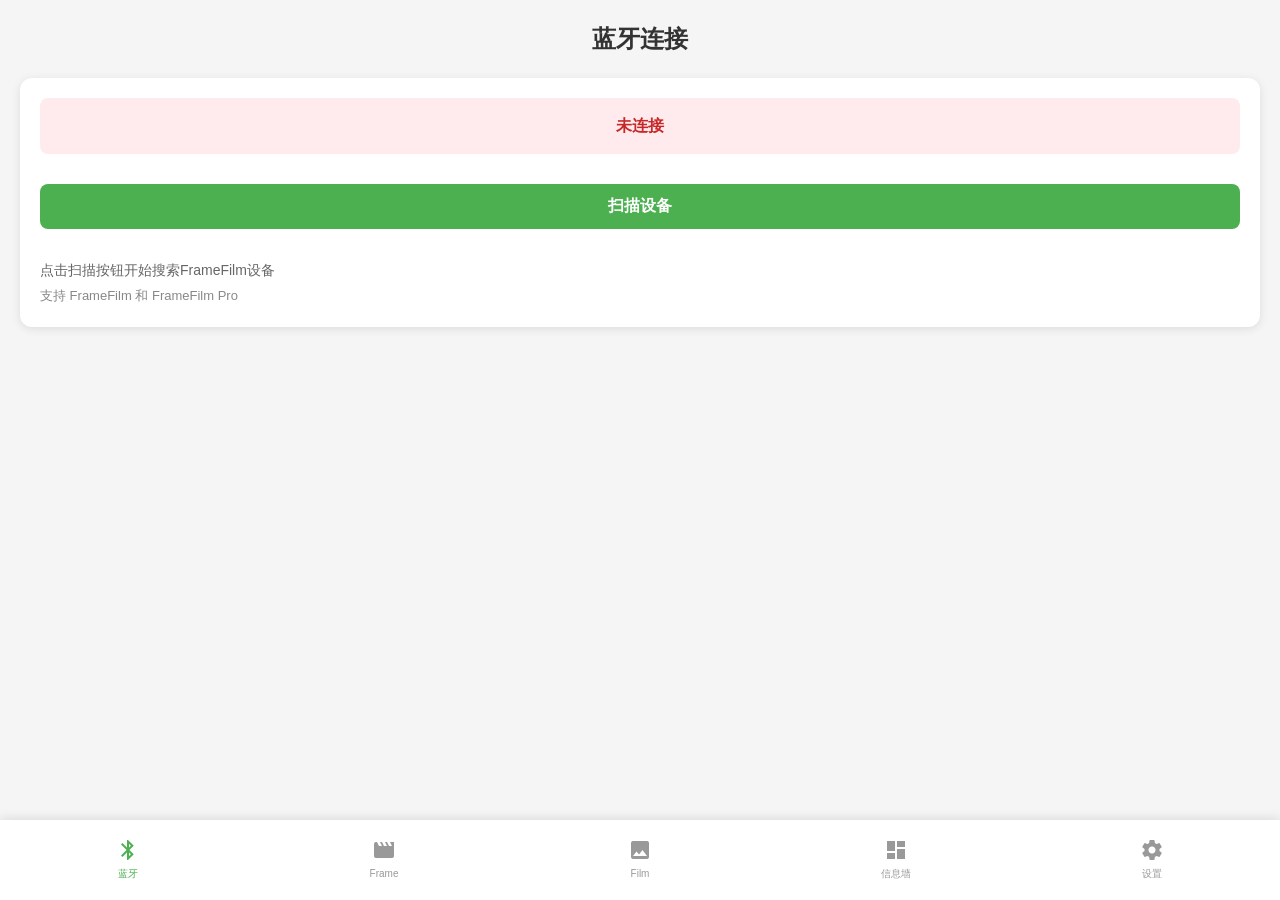
<file: index.html>
<!DOCTYPE html>
<html lang="zh-CN">
<head>
    <meta charset="UTF-8">
    <meta name="viewport" content="width=device-width, initial-scale=1.0, maximum-scale=1.0, user-scalable=no">
    <title>ForFilm Web工具</title>
    <link id="style-sheet" rel="stylesheet" href="css/style.css">
    <link rel="stylesheet" href="https://fonts.googleapis.com/icon?family=Material+Icons">
</head>
<body>
    <div class="container">
        <!-- 页面内容 -->
        <div id="page-content">
            <!-- 蓝牙连接页面 -->
            <div id="bluetooth-page" class="page active">
                <h1>蓝牙连接</h1>
                <div class="bluetooth-container">
                    <div id="connection-status" class="status">未连接</div>
                    <div id="device-type-info" class="device-type-info" style="display:none;">
                        <span class="device-type-badge" id="device-type-badge"></span>
                        <span class="device-resolution" id="device-resolution"></span>
                    </div>
                    <button id="scan-button" class="primary-button">扫描设备</button>
                    <div id="device-list" class="device-list"></div>

                    <!-- 网络配置面板 -->
                    <div id="network-section" class="network-section" style="display:none;">
                        <div class="network-header" onclick="toggleNetworkSection()">
                            <i class="material-icons">wifi</i>
                            <span>网络配置</span>
                            <i class="material-icons network-arrow">expand_less</i>
                        </div>
                        <div id="network-content" class="network-content">
                            <div class="network-switch-row">
                                <span class="network-label">WiFi</span>
                                <label class="switch">
                                    <input type="checkbox" id="wifi-enable-switch" onchange="toggleWifiSwitch()">
                                    <span class="slider-toggle"></span>
                                </label>
                            </div>
                            <div class="network-input-group">
                                <label class="network-label">SSID</label>
                                <input type="text" id="wifi-ssid-input" placeholder="输入WiFi名称" onchange="applyWifiSsid()">
                            </div>
                            <div class="network-input-group">
                                <label class="network-label">密码</label>
                                <input type="password" id="wifi-password-input" placeholder="输入WiFi密码" onchange="applyWifiPassword()">
                            </div>
                            <div class="network-btn-row">
                                <button class="secondary-button" onclick="onWifiConnect()">
                                    <i class="material-icons">link</i> 连接
                                </button>
                                <button class="secondary-button" onclick="onWifiDisconnect()">
                                    <i class="material-icons">link_off</i> 断开
                                </button>
                            </div>
                            <div class="wifi-status-row">
                                <span id="wifi-status-dot" class="wifi-status-dot"></span>
                                <span id="wifi-status-text">未连接</span>
                            </div>
                            <div class="network-divider"></div>
                            <div class="network-input-group">
                                <label class="network-label">API地址</label>
                                <div class="api-url-row">
                                    <input type="text" id="film-api-url-input" placeholder="http://...">
                                    <button class="secondary-button" onclick="applyFilmApiUrl()" style="width:auto;padding:8px 14px;">
                                        <i class="material-icons">check</i> 设置
                                    </button>
                                </div>
                            </div>
                            <button class="secondary-button" onclick="onFilmDownload()" style="width:100%;margin-top:8px;display:flex;align-items:center;justify-content:center;gap:4px;">
                                <i class="material-icons">cloud_download</i> 下载测试
                            </button>
                            <div class="wifi-status-row" style="margin-top:8px;">
                                <span id="download-status-text" style="font-size:12px;color:#999;">就绪</span>
                            </div>
                            <button class="secondary-button danger" onclick="onWifiClear()" style="width:100%;margin-top:10px;">
                                <i class="material-icons">delete_forever</i> 清除网络配置
                            </button>
                        </div>
                    </div>

                    <div id="bluetooth-info" class="info">
                        <p>点击扫描按钮开始搜索FrameFilm设备</p>
                        <p class="device-hint">支持 FrameFilm 和 FrameFilm Pro</p>
                    </div>
                </div>
            </div>

            <!-- 设置页面 -->
            <div id="config-page" class="page">
                <div class="page-header">
                    <h1>设置</h1>
                    <div id="battery-icon" class="battery-icon" onclick="sendBlePwrRead()" title="点击刷新电量">
                        <svg class="battery-svg" viewBox="0 0 28 14" xmlns="http://www.w3.org/2000/svg">
                            <rect class="battery-outline" x="0.5" y="0.5" width="24" height="13" rx="2" ry="2"/>
                            <rect class="battery-cap" x="25" y="4" width="2.5" height="6" rx="1"/>
                            <rect id="battery-fill-icon" class="battery-fill-icon" x="2" y="2" width="0" height="10" rx="1"/>
                        </svg>
                        <span id="battery-icon-text" class="battery-icon-text">--%</span>
                    </div>
                </div>
                <div class="settings-container">

                    <!-- FILM设置模块 -->
                    <div class="settings-section">
                        <div class="section-header">
                            <i class="material-icons">movie</i>
                            <span>FILM设置</span>
                        </div>
                        <div class="section-content">
                            <div class="file-list-header">
                                <span>文件列表</span>
                                <button class="icon-button" onclick="refreshFileList()" title="刷新">
                                    <i class="material-icons">refresh</i>
                                </button>
                            </div>
                            <div id="film-file-list" class="file-list">
                                <div class="empty-state">暂无文件</div>
                            </div>
                            <div class="button-row">
                                <button class="secondary-button danger" onclick="deleteSelectedFile()">
                                    <i class="material-icons">delete</i>
                                    删除文件
                                </button>
                                <button class="secondary-button" onclick="selectDisplayFile()">
                                    <i class="material-icons">check_circle</i>
                                    选择显示
                                </button>
                            </div>
                            <div class="setting-item">
                                <span class="setting-label">照片切换模式</span>
                            </div>
                            <div class="mode-selector">
                                <button class="mode-button" data-mode="wifi" onclick="setPhotoMode('wifi')" id="mode-wifi-btn" style="display:none;">
                                    <i class="material-icons">wifi</i>
                                    WiFi轮播
                                </button>
                                <button class="mode-button" data-mode="auto" onclick="setPhotoMode('auto')">
                                    <i class="material-icons">schedule</i>
                                    本地轮播
                                </button>
                                <button class="mode-button" data-mode="manual" onclick="setPhotoMode('manual')">
                                    <i class="material-icons">touch_app</i>
                                    关闭
                                </button>
                            </div>
                        </div>
                    </div>

                    <!-- 休眠设置模块 -->
                    <div class="settings-section">
                        <div class="section-header">
                            <i class="material-icons">bedtime</i>
                            <span>休眠设置</span>
                        </div>
                        <div class="section-content">
                            <div class="setting-item switch-item">
                                <div class="setting-info">
                                    <span class="setting-label">休眠开关</span>
                                    <span class="setting-hint-icon" onclick="showHint(this)">
                                        <i class="material-icons">error_outline</i>
                                        <span class="hint-tooltip">开启后将在3分钟内自动休眠</span>
                                    </span>
                                </div>
                                <label class="switch">
                                    <input type="checkbox" id="sleep-switch" onchange="toggleSleepSwitch()">
                                    <span class="slider-toggle"></span>
                                </label>
                            </div>
                            <div class="setting-item switch-item">
                                <div class="setting-info">
                                    <span class="setting-label">休眠自动唤醒</span>
                                    <span class="setting-hint-icon" onclick="showHint(this)">
                                        <i class="material-icons">error_outline</i>
                                        <span class="hint-tooltip">开启后将在设置时间内自动唤醒</span>
                                    </span>
                                </div>
                                <label class="switch">
                                    <input type="checkbox" id="auto-wake-switch" onchange="toggleAutoWakeSwitch()">
                                    <span class="slider-toggle"></span>
                                </label>
                            </div>
                            <div class="setting-item">
                                <div class="setting-info">
                                    <span class="setting-label">自动唤醒时长</span>
                                    <span id="wake-duration-value" class="setting-value">1小时</span>
                                </div>
                                <div class="wake-slider-wrapper">
                                    <span class="wake-min">10分钟</span>
                                    <div class="slider-container">
                                        <input type="range" id="wake-duration" min="10" max="2880" step="10" value="60" oninput="updateWakeDurationSlider()" onchange="applyWakeDuration()">
                                    </div>
                                    <span class="wake-max">48小时</span>
                                </div>
                            </div>
                        </div>
                    </div>

                    <!-- 信息墙设置模块 (设备直连) -->
                    <div class="settings-section" id="info-settings-section" style="display:none;">
                        <div class="section-header">
                            <i class="material-icons">info</i>
                            <span>信息墙设置 (设备直连)</span>
                        </div>
                        <div class="section-content">
                            <div class="setting-item switch-item">
                                <div class="setting-info">
                                    <span class="setting-label">信息墙开关</span>
                                    <span class="setting-desc">设备直接请求 API, 无需云函数</span>
                                </div>
                                <label class="switch">
                                    <input type="checkbox" id="info-enable-switch" onchange="toggleInfoSwitch()">
                                    <span class="slider-toggle"></span>
                                </label>
                            </div>
                            <div class="setting-item">
                                <div class="setting-info">
                                    <span class="setting-label">刷新间隔</span>
                                    <span id="mc-refresh-value" class="setting-value">10分钟</span>
                                </div>
                                <div class="wake-slider-wrapper">
                                    <span class="wake-min">1分钟</span>
                                    <div class="slider-container">
                                        <input type="range" id="mc-refresh-min" min="1" max="120" step="1" value="10" oninput="updateMcRefreshSlider()" onchange="applyMcRefreshMin()">
                                    </div>
                                    <span class="wake-max">120分钟</span>
                                </div>
                            </div>
                            <div class="network-btn-row">
                                <button class="secondary-button" onclick="onInfoRefresh()" style="width:100%;">
                                    <i class="material-icons">refresh</i> 立即刷新
                                </button>
                            </div>
                            <div class="wifi-status-row" style="margin-top:8px;">
                                <span id="info-status-text" style="font-size:12px;color:#999;">就绪</span>
                            </div>
                        </div>
                    </div>

                    <!-- 主题切换模块 -->
                    <div class="settings-section">
                        <div class="section-header">
                            <i class="material-icons">palette</i>
                            <span>主题切换</span>
                        </div>
                        <div class="section-content">
                            <div class="setting-item">
                                <div class="setting-info">
                                    <span class="setting-label">选择主题</span>
                                </div>
                                <select id="style-selector" class="theme-select">
                                    <option value="style.css">默认</option>
                                    <option value="style_bw.css">B&W</option>
                                    <option value="style_arcade.css">Arcade</option>
                                    <option value="style_stardew.css">Stardew</option>
                                </select>
                            </div>
                        </div>
                    </div>

                    <!-- 设备控制模块 -->
                    <div class="settings-section">
                        <div class="section-header">
                            <i class="material-icons">devices</i>
                            <span>设备控制</span>
                            <button class="icon-button debug-toggle" onclick="toggleDebugLog()" title="调试日志">
                                <i class="material-icons">bug_report</i>
                            </button>
                        </div>
                        <div class="section-content">
                            <div id="debug-log" class="debug-log"></div>
                            <div class="device-actions">
                                <div class="action-item">
                                    <div class="action-header">
                                        <i class="material-icons">system_update</i>
                                        <span>固件升级</span>
                                    </div>
                                    <input type="file" id="ota-file-input" accept=".bin" style="display: none;" onchange="handleOtaFileSelect(event)">
                                    <div class="action-controls">
                                        <button class="secondary-button" onclick="selectOtaFile()">选择文件</button>
                                        <span id="ota-file-size" class="file-size-text">未选择</span>
                                        <button class="secondary-button" onclick="startOtaUpgrade()" id="ota-upgrade-btn">开始升级</button>
                                    </div>
                                    <div id="ota-transfer-container" class="transfer-container" style="display: none;">
                                        <div id="ota-transfer-status" class="transfer-status">准备传输...</div>
                                        <div class="progress-bar">
                                            <div id="ota-transfer-progress-bar" class="progress-fill"></div>
                                        </div>
                                        <div id="ota-transfer-progress" class="transfer-progress">0%</div>
                                    </div>
                                </div>
                                <div class="action-divider"></div>
                                <div class="action-item">
                                    <div class="action-header">
                                        <i class="material-icons">build</i>
                                        <span>设备管理</span>
                                    </div>
                                    <div class="action-controls">
                                        <button class="secondary-button" onclick="sendBleReboot()">
                                            <i class="material-icons">refresh</i>
                                            重启
                                        </button>
                                        <button class="secondary-button warning" onclick="sendBleReset()">
                                            <i class="material-icons">restart_alt</i>
                                            重置
                                        </button>
                                        <button class="secondary-button danger" onclick="sendBleSdReset()">
                                            <i class="material-icons">sd_card</i>
                                            SD卡格式化
                                        </button>
                                    </div>
                                </div>
                            </div>
                        </div>
                    </div>

                </div>
            </div>

            <!-- Frame页面 -->
            <div id="frame-page" class="page">
                <div class="frame-container">
                    <div class="frame-tabs">
                        <div class="frame-tab active" data-frame-tab="frame-upload">
                            <i class="material-icons">photo_library</i>
                            <span>拾光</span>
                        </div>
                        <div class="frame-tab" data-frame-tab="frame-camera">
                            <i class="material-icons">camera_alt</i>
                            <span>定影</span>
                        </div>
                        <div class="frame-tab" data-frame-tab="frame-quote">
                            <i class="material-icons">format_quote</i>
                            <span>一言</span>
                        </div>
                    </div>

                    <!-- 选图直印 -->
                    <div id="frame-upload" class="frame-tab-content active">
                        <input type="file" id="frameFileInput" accept="image/*" style="display:none">
                        <button class="primary-button frame-action-btn" id="frameSelectBtn">
                            <i class="material-icons">photo_library</i> 选择照片
                        </button>
                        <div class="polaroid-frame">
                            <div class="polaroid-inner">
                                <canvas id="frame-canvas" width="600" height="400"></canvas>
                            </div>
                        </div>
                        <p class="info frame-hint">选择照片后自动转换并显示</p>
                        <button type="button" class="primary-button frame-send-btn" id="frameUploadBtn" disabled>
                            <i class="material-icons">send</i> 发送到设备
                        </button>
                        <div id="frame-transfer-container" class="transfer-container" style="display: none;">
                            <div id="frame-transfer-status" class="transfer-status">准备传输...</div>
                            <div class="progress-bar">
                                <div id="frame-transfer-progress-bar" class="progress-fill"></div>
                            </div>
                            <div id="frame-transfer-progress" class="transfer-progress">0%</div>
                        </div>
                        <div id="frame-result"></div>
                    </div>

                    <!-- 即拍即印 -->
                    <div id="frame-camera" class="frame-tab-content">
                        <button class="primary-button frame-action-btn" id="frameCaptureBtn">
                            <i class="material-icons">camera_alt</i> 打开相机
                        </button>
                        <div id="frame-video-container" style="display:none;">
                            <video id="frameVideo" autoplay playsinline></video>
                            <button class="primary-button frame-capture-confirm" id="frameCaptureConfirm">
                                <i class="material-icons">photo_camera</i> 拍照
                            </button>
                        </div>
                        <div class="polaroid-frame">
                            <div class="polaroid-inner">
                                <canvas id="frame-camera-canvas" width="600" height="400"></canvas>
                            </div>
                        </div>
                        <p class="info frame-hint">拍照后自动转换并显示</p>
                        <button type="button" class="primary-button frame-send-btn" id="frameCameraUploadBtn" disabled>
                            <i class="material-icons">send</i> 发送到设备
                        </button>
                        <div id="frame-camera-transfer-container" class="transfer-container" style="display: none;">
                            <div id="frame-camera-transfer-status" class="transfer-status">准备传输...</div>
                            <div class="progress-bar">
                                <div id="frame-camera-transfer-progress-bar" class="progress-fill"></div>
                            </div>
                            <div id="frame-camera-transfer-progress" class="transfer-progress">0%</div>
                        </div>
                        <div id="frame-camera-result"></div>
                    </div>

                    <!-- 拾句 -->
                    <div id="frame-quote" class="frame-tab-content">
                        <div class="quote-btn-group">
                            <button class="primary-button frame-action-btn" id="frameQuoteBtn">
                                <i class="material-icons">refresh</i> 换一句
                            </button>
                            <button class="primary-button frame-action-btn" id="frameCustomQuoteToggle">
                                <i class="material-icons">edit</i> 自定义
                            </button>
                        </div>
                        <div id="frame-custom-quote-panel" class="custom-quote-panel" style="display: none;">
                            <textarea id="frameCustomText" class="quote-input" placeholder="输入名言..." maxlength="100" rows="3"></textarea>
                            <input type="text" id="frameCustomAuthor" class="quote-input" placeholder="输入作者（可选）" maxlength="30">
                            <button class="primary-button frame-action-btn" id="frameCustomQuoteBtn">
                                <i class="material-icons">check</i> 生成
                            </button>
                        </div>
                        <div class="polaroid-frame">
                            <div class="polaroid-inner">
                                <canvas id="frame-quote-canvas" width="600" height="400"></canvas>
                            </div>
                        </div>
                        <button type="button" class="primary-button frame-send-btn" id="frameQuoteUploadBtn">
                            <i class="material-icons">send</i> 发送到设备
                        </button>
                        <div class="dither-toggle">
                            <label class="toggle-label">
                                <input type="checkbox" id="frameQuoteDither" checked>
                                <span class="toggle-text">抖动</span>
                            </label>
                        </div>
                        <div id="frame-quote-transfer-container" class="transfer-container" style="display: none;">
                            <div id="frame-quote-transfer-status" class="transfer-status">准备传输...</div>
                            <div class="progress-bar">
                                <div id="frame-quote-transfer-progress-bar" class="progress-fill"></div>
                            </div>
                            <div id="frame-quote-transfer-progress" class="transfer-progress">0%</div>
                        </div>
                        <div id="frame-quote-result"></div>
                    </div>
                </div>
            </div>

            <!-- 照片转换页面 -->
            <div id="convert-page" class="page">
                <h1>照片转换</h1>
                <div class="convert-container">
                    <!-- 图片转换内容 -->
                    <div id="image" class="tab-content active">
                        <div class="form-group">
                            <label for="imageFile">上传图像</label>
                            <input type="file" id="imageFile" accept="image/*">
                            <div class="info">支持各种常见图片格式</div>
                        </div>

                        <div class="form-group">
                            <label for="ditherType">抖动算法：</label>
                            <select id="ditherType">
                                <option value="adaptive">自适应（推荐）</option>
                                <option value="floydSteinberg">Floyd-Steinberg</option>
                                <option value="atkinson">Atkinson</option>
                                <option value="stucki">Stucki</option>
                                <option value="jarvis">Jarvis-Judice-Ninke</option>
                            </select>
                        </div>

                        <div id="ditherStrengthContainer" class="slider-container">
                            <label for="ditherStrength">抖动强度：</label>
                            <input type="range" id="ditherStrength" min="0" max="5" step="0.1" value="1.0">
                            <span id="ditherStrengthValue">1.0</span>
                        </div>

                        <div class="slider-container">
                            <label for="contrast">对比度：</label>
                            <input type="range" id="contrast" min="0.5" max="2" step="0.1" value="1.2">
                            <span id="contrastValue">1.2</span>
                        </div>

                        <div class="button-group">
                            <button id="toggleDither" class="secondary-button" onclick="toggleDither()">启用抖动</button>
                            <button class="secondary-button" onclick="autoConfigureDither()">自动配置</button>
                            <button class="secondary-button" onclick="rotateCanvas()">旋转90度</button>
                            <button class="secondary-button" onclick="resetImage()">重置</button>
                        </div>

                        <div class="form-group">
                            <p class="info">提示：双指缩放调整图片大小，拖动调整位置</p>
                            <button type="button" class="icon-button reset-zoom-btn" onclick="resetZoom()" title="重置缩放">
                                <i class="material-icons">fit_screen</i>
                            </button>
                        </div>

                        <div class="polaroid-frame">
                            <div class="polaroid-inner">
                                <canvas id="canvas" width="600" height="400"></canvas>
                            </div>
                        </div>

                        <div class="form-group">
                            <label for="fileName">文件名：</label>
                            <input type="text" id="fileName" value="output.film">
                        </div>

                        <button type="button" class="primary-button" onclick="downloadFilmFile()">下载</button>
                        <button type="button" class="primary-button" id="upload-btn" onclick="uploadToDevice()">蓝牙上传</button>

                        <div id="transfer-container" class="transfer-container" style="display: none;">
                            <div id="transfer-status" class="transfer-status">准备传输...</div>
                            <div class="progress-bar">
                                <div id="transfer-progress-bar" class="progress-fill"></div>
                            </div>
                            <div id="transfer-progress" class="transfer-progress">0%</div>
                        </div>

                        <div class="result" id="imageResult"></div>
                    </div>
                </div>
            </div>

            <!-- 信息墙页（合并 MC / AI / 服务器监控） -->
            <div id="info-page" class="page">
                <div class="page-header">
                    <h1>信息墙</h1>
                </div>
                <!-- 子 tab 栏 -->
                <div class="info-sub-tabs">
                    <button class="info-sub-tab active" data-info-tab="mc-tab" onclick="switchInfoTab('mc-tab')">
                        <i class="material-icons">dns</i> MC 服务器
                    </button>
                    <button class="info-sub-tab" data-info-tab="ai-tab" onclick="switchInfoTab('ai-tab')">
                        <i class="material-icons">smart_toy</i> AI Token
                    </button>
                </div>

                <!-- MC 子页 -->
                <div id="mc-tab" class="info-sub-content active">
                <div class="info-page-layout">
                    <!-- 左侧：墨水屏预览 -->
                    <div class="info-preview-panel">
                        <div class="epd-frame">
                            <canvas id="mc-preview-canvas" width="792" height="528"></canvas>
                        </div>
                        <div class="info-preview-controls">
                            <label class="toggle-label"><input type="checkbox" id="mc-show-players" onchange="mcPreviewRender()"><span class="toggle-text">全屏头像模式</span></label>
                            <label class="file-upload-btn">
                                <input type="file" id="mc-bg-upload" accept="image/*" style="display:none" onchange="handleBgUpload('mc', this)">
                                <i class="material-icons" style="font-size:16px;vertical-align:middle;">image</i> 上传背景图
                            </label>
                            <button class="secondary-button" id="mc-bg-clear" style="display:none;width:auto;padding:6px 14px;font-size:13px;" onclick="clearBgImage('mc')">
                                <i class="material-icons" style="font-size:16px;vertical-align:middle;">close</i> 清除背景
                            </button>
                        </div>
                    </div>
                    <!-- 右侧：配置面板 (设备直连) -->
                    <div class="info-config-panel">
                        <div class="settings-section">
                            <div class="section-header">
                                <i class="material-icons">dns</i>
                                <span>MC 服务器配置 (设备直连)</span>
                            </div>
                            <div class="section-content">
                                <div class="setting-item switch-item">
                                    <div class="setting-info">
                                        <span class="setting-label">MC 检测开关</span>
                                        <span class="setting-desc">独立控制 MC 子页是否启用</span>
                                    </div>
                                    <label class="switch">
                                        <input type="checkbox" id="info-mc-enable-switch" onchange="toggleMcEnable()">
                                        <span class="slider-toggle"></span>
                                    </label>
                                </div>
                                <div class="network-input-group">
                                    <label class="network-label">服务器地址 (SLP 直连)</label>
                                    <div class="api-url-row">
                                        <input type="text" id="info-mc-host-input" placeholder="mc.example.com" oninput="mcPreviewRender()">
                                        <input type="number" id="info-mc-port-input" placeholder="25565" style="width:90px;flex:none;" oninput="mcPreviewRender()">
                                    </div>
                                    <div class="setting-desc">设备直接 TCP 连接该 IP:端口, 走 Minecraft SLP 协议握手, 无需第三方 API</div>
                                </div>
                                <div class="network-btn-row">
                                    <button class="secondary-button" onclick="applyInfoMcHost()" style="width:100%;">
                                        <i class="material-icons">check</i> 下发 host:port 到设备
                                    </button>
                                </div>
                                <div class="network-input-group">
                                    <label class="network-label">HTTP API URL (可选兜底)</label>
                                    <input type="text" id="info-mc-url-input" placeholder="https://api.mcstatus.io/v2/status/java/{host}:{port}">
                                    <div class="setting-desc">SLP 失败时回退到该 HTTP API, 留空则仅用 SLP 直连</div>
                                </div>
                                <div class="network-btn-row">
                                    <button class="secondary-button" onclick="applyInfoMcUrl()" style="width:100%;">
                                        <i class="material-icons">check</i> 下发 HTTP URL 到设备
                                    </button>
                                </div>
                                <div class="wifi-status-row">
                                    <span id="mc-status-text" style="font-size:12px;color:#999;">就绪</span>
                                </div>
                            </div>
                        </div>
                    </div>
                </div>
                </div>

                <!-- AI 子页 -->
                <div id="ai-tab" class="info-sub-content">
                <div class="info-page-layout">
                    <!-- 左侧：墨水屏预览 -->
                    <div class="info-preview-panel">
                        <div class="epd-frame">
                            <canvas id="ai-preview-canvas" width="792" height="528"></canvas>
                        </div>
                        <div class="info-preview-controls">
                            <label class="file-upload-btn">
                                <input type="file" id="ai-bg-upload" accept="image/*" style="display:none" onchange="handleBgUpload('ai', this)">
                                <i class="material-icons" style="font-size:16px;vertical-align:middle;">image</i> 上传背景图
                            </label>
                            <button class="secondary-button" id="ai-bg-clear" style="display:none;width:auto;padding:6px 14px;font-size:13px;" onclick="clearBgImage('ai')">
                                <i class="material-icons" style="font-size:16px;vertical-align:middle;">close</i> 清除背景
                            </button>
                        </div>
                    </div>
                    <!-- 右侧：配置面板 (设备直连) -->
                    <div class="info-config-panel">
                        <div class="settings-section">
                            <div class="section-header">
                                <i class="material-icons">smart_toy</i>
                                <span>AI Token 配置 (设备直连)</span>
                            </div>
                            <div class="section-content">
                                <div class="setting-item switch-item">
                                    <div class="setting-info">
                                        <span class="setting-label">AI 检测开关</span>
                                        <span class="setting-desc">独立控制 AI 子页是否启用</span>
                                    </div>
                                    <label class="switch">
                                        <input type="checkbox" id="info-ai-enable-switch" onchange="toggleAiEnable()">
                                        <span class="slider-toggle"></span>
                                    </label>
                                </div>
                                <div class="network-input-group">
                                    <label class="network-label">显示名称 (仅预览用)</label>
                                    <input type="text" id="cloud-ai-label" oninput="aiPreviewRender()" placeholder="DeepSeek / 通义千问">
                                </div>
                                <div class="network-input-group">
                                    <label class="network-label">AI 余额查询 URL</label>
                                    <input type="text" id="info-ai-url-input" placeholder="https://api.deepseek.com/user/balance">
                                    <div class="setting-desc">设备直接 GET 该 URL, 解析 is_available.balance / balance 信息</div>
                                </div>
                                <div class="network-input-group">
                                    <label class="network-label">AI API Token (Bearer)</label>
                                    <input type="text" id="info-ai-token-input" placeholder="sk-xxxxxxxxxxxx">
                                    <div class="setting-desc">设备会以 Authorization: Bearer &lt;token&gt; 请求</div>
                                </div>
                                <div class="network-btn-row">
                                    <button class="secondary-button" onclick="applyInfoAiUrl()" style="width:100%;">
                                        <i class="material-icons">check</i> 下发 URL 到设备
                                    </button>
                                    <button class="secondary-button" onclick="applyInfoAiToken()" style="width:100%;">
                                        <i class="material-icons">check</i> 下发 Token 到设备
                                    </button>
                                </div>
                                <div class="wifi-status-row">
                                    <span id="ai-status-text" style="font-size:12px;color:#999;">就绪</span>
                                </div>
                            </div>
                        </div>
                    </div>
                </div>
                </div>

            </div>
        </div>

        <!-- 底部导航栏 -->
        <nav class="bottom-nav">
            <a href="#" class="nav-item active" data-page="bluetooth-page">
                <i class="material-icons">bluetooth</i>
                <span>蓝牙</span>
            </a>
            <a href="#" class="nav-item" data-page="frame-page">
                <i class="material-icons">movie</i>
                <span>Frame</span>
            </a>
            <a href="#" class="nav-item" data-page="convert-page">
                <i class="material-icons">image</i>
                <span>Film</span>
            </a>
            <a href="#" class="nav-item" data-page="info-page">
                <i class="material-icons">dashboard</i>
                <span>信息墙</span>
            </a>
            <a href="#" class="nav-item" data-page="config-page">
                <i class="material-icons">settings</i>
                <span>设置</span>
            </a>
        </nav>
    </div>

    <!-- 布局编辑抽屉 -->
    <div id="layout-drawer-overlay" class="layout-drawer-overlay" style="display:none;" onclick="closeLayoutEditor()"></div>
    <div id="layout-drawer" class="layout-drawer" style="display:none;">
        <div class="layout-drawer-header">
            <h3 id="layout-drawer-title">背景设置</h3>
            <button class="icon-button" onclick="closeLayoutEditor()"><i class="material-icons">close</i></button>
        </div>
        <div class="layout-drawer-body" id="layout-drawer-body">
            <!-- JS 动态生成各元素的编辑控件 -->
        </div>
        <div class="layout-drawer-footer">
            <button class="secondary-button" onclick="resetLayoutToDefault()">恢复默认</button>
            <button class="primary-button" onclick="closeLayoutEditor()" style="width:auto;">完成</button>
        </div>
    </div>

    <script src="js/utils.js"></script>
    <script src="js/bluetooth.js"></script>
    <script src="js/info.js"></script>
    <script src="js/convert.js"></script>
    <script src="js/frame.js"></script>
    <script src="js/main.js"></script>
</body>
</html>
</file>
<file: css/style.css>
/* 全局样式 */
* {
    margin: 0;
    padding: 0;
    box-sizing: border-box;
}

html, body {
    height: 100%;
    overflow: hidden;
}

body {
    font-family: -apple-system, BlinkMacSystemFont, 'Segoe UI', Roboto, Oxygen, Ubuntu, Cantarell, 'Open Sans', 'Helvetica Neue', sans-serif;
    background-color: #f5f5f5;
    color: #333;
    line-height: 1.6;
}

.container {
    max-width: 100%;
    height: 100%;
    display: flex;
    flex-direction: column;
}

/* 页面内容 */
#page-content {
    flex: 1;
    padding: 20px;
    padding-bottom: 20px;
    overflow-y: auto;
    -webkit-overflow-scrolling: touch;
}

.page {
    display: none;
    padding-bottom: 80px;
}

.page.active {
    display: block;
}

/* 标题 */
h1 {
    text-align: center;
    margin-bottom: 20px;
    color: #333;
    font-size: 24px;
}

/* 按钮样式 */
.primary-button {
    background-color: #4CAF50;
    color: white;
    padding: 12px 24px;
    border: none;
    border-radius: 8px;
    font-size: 16px;
    font-weight: 600;
    cursor: pointer;
    width: 100%;
    margin: 10px 0;
    transition: background-color 0.3s;
}

.primary-button:hover {
    background-color: #45a049;
}

.secondary-button {
    background-color: #f0f0f0;
    color: #333;
    padding: 8px 16px;
    border: 1px solid #ddd;
    border-radius: 6px;
    font-size: 14px;
    cursor: pointer;
    transition: all 0.3s;
}

.secondary-button:hover {
    background-color: #e0e0e0;
}

/* 表单组 */
.form-group {
    margin-bottom: 20px;
}

.form-group label {
    display: block;
    margin-bottom: 8px;
    font-weight: 600;
    color: #555;
}

.form-group input[type="file"],
.form-group input[type="text"],
.form-group select {
    width: 100%;
    padding: 10px;
    border: 1px solid #ddd;
    border-radius: 6px;
    font-size: 16px;
    background-color: white;
}

/* 滑块容器 */
.slider-container {
    display: flex;
    align-items: center;
    margin-bottom: 15px;
}

.slider-container label {
    flex: 0 0 120px;
    font-weight: 600;
    color: #555;
}

.slider-container input[type="range"] {
    flex: 1;
    margin: 0 10px;
}

.slider-container span {
    flex: 0 0 40px;
    text-align: right;
    font-weight: 600;
}

/* 按钮组 */
.button-group {
    display: flex;
    flex-wrap: wrap;
    gap: 10px;
    margin-bottom: 20px;
}

.button-group button {
    flex: 1;
    min-width: 100px;
}

/* 结果区域 */
.result {
    margin-top: 20px;
    padding: 15px;
    background-color: #f9f9f9;
    border-radius: 8px;
    border: 1px solid #ddd;
}

/* 信息文本 */
.info {
    color: #666;
    font-size: 14px;
    margin-top: 8px;
}

/* 底部导航栏 */
.bottom-nav {
    position: fixed;
    bottom: 0;
    left: 0;
    right: 0;
    background-color: white;
    display: flex;
    justify-content: space-around;
    padding: 10px 0;
    box-shadow: 0 -2px 10px rgba(0, 0, 0, 0.1);
    z-index: 1000;
}

.nav-item {
    display: flex;
    flex-direction: column;
    align-items: center;
    text-decoration: none;
    color: #999;
    font-size: 12px;
    padding: 5px;
    transition: color 0.3s;
}

.nav-item.active {
    color: #4CAF50;
}

.nav-item i {
    font-size: 24px;
    margin-bottom: 4px;
}

/* 蓝牙页面 */
.bluetooth-container {
    background-color: white;
    padding: 20px;
    border-radius: 12px;
    box-shadow: 0 2px 10px rgba(0, 0, 0, 0.1);
}

.status {
    text-align: center;
    padding: 15px;
    margin-bottom: 20px;
    border-radius: 8px;
    font-weight: 600;
}

.status:not(.connected) {
    background-color: #ffebee;
    color: #c62828;
}

.status.connected {
    background-color: #e8f5e8;
    color: #2e7d32;
}

/* 设备类型信息 */
.device-type-info {
    display: flex;
    align-items: center;
    justify-content: center;
    gap: 12px;
    margin-bottom: 15px;
    padding: 10px;
    background: linear-gradient(135deg, #667eea 0%, #764ba2 100%);
    border-radius: 8px;
}

.device-type-badge {
    background-color: rgba(255, 255, 255, 0.25);
    color: #fff;
    padding: 4px 12px;
    border-radius: 20px;
    font-size: 14px;
    font-weight: 700;
}

.device-resolution {
    color: rgba(255, 255, 255, 0.9);
    font-size: 13px;
    font-weight: 500;
}

.device-hint {
    font-size: 13px;
    color: #888;
    margin-top: 5px;
}

.device-list {
    margin: 20px 0;
}

.device-item {
    display: flex;
    justify-content: space-between;
    align-items: center;
    padding: 15px;
    background-color: #f5f5f5;
    border-radius: 8px;
    margin-bottom: 10px;
}

.device-item button {
    background-color: #2196F3;
    color: white;
    border: none;
    padding: 8px 16px;
    border-radius: 4px;
    font-size: 14px;
    cursor: pointer;
}

/* 占位页面 */
.placeholder-content {
    text-align: center;
    padding: 60px 20px;
    background-color: white;
    border-radius: 12px;
    box-shadow: 0 2px 10px rgba(0, 0, 0, 0.1);
}

.placeholder-content .icon {
    font-size: 64px;
    color: #999;
    margin-bottom: 20px;
}

.placeholder-content h2 {
    color: #666;
    margin-bottom: 10px;
}

.placeholder-content p {
    color: #999;
    font-size: 14px;
}

/* 画布样式 */
.polaroid-frame {
    background: #fff;
    padding: 40px 30px 90px 30px;
    border-radius: 3px;
    box-shadow: 0 4px 20px rgba(0, 0, 0, 0.15), 0 1px 3px rgba(0, 0, 0, 0.1);
    margin: 15px auto;
    width: fit-content;
    max-width: 100%;
    box-sizing: border-box;
}

.polaroid-inner {
    width: 400px;
    aspect-ratio: 2 / 3;
    overflow: hidden;
    position: relative;
    max-width: 100%;
}

.polaroid-inner::after {
    content: '';
    position: absolute;
    top: 0;
    left: 0;
    right: 0;
    bottom: 0;
    box-shadow: inset 0 0 0 1px rgba(0, 0, 0, 0.08);
    pointer-events: none;
    z-index: 1;
}

.polaroid-inner #canvas,
.polaroid-inner #frame-canvas,
.polaroid-inner #frame-camera-canvas,
.polaroid-inner #frame-quote-canvas {
    border: none;
    border-radius: 0;
    display: block;
    position: absolute;
    top: 50%;
    left: 50%;
    transform: translate(-50%, -50%) rotate(90deg);
}

@media (max-width: 480px) {
    .polaroid-frame {
        padding: 32px 24px 72px 24px;
    }

    .polaroid-inner {
        width: calc(100vw - 76px);
    }
}

/* 标签页样式 */
.tabs {
    display: flex;
    margin-bottom: 20px;
    border-bottom: 1px solid #ddd;
}

.tab {
    flex: 1;
    padding: 12px;
    text-align: center;
    cursor: pointer;
    background-color: #f5f5f5;
    border-top-left-radius: 8px;
    border-top-right-radius: 8px;
    font-weight: 600;
    color: #666;
    transition: all 0.3s;
}

.tab.active {
    background-color: white;
    color: #4CAF50;
    border-bottom: 3px solid #4CAF50;
}

.tab-content {
    display: none;
    padding: 15px;
    background-color: white;
    border-radius: 0 0 8px 8px;
    box-shadow: 0 2px 10px rgba(0, 0, 0, 0.1);
}

.tab-content.active {
    display: block;
}

/* Frame 页面样式 */
.frame-container {
    max-width: 100%;
}

.reset-zoom-btn {
    display: flex;
    align-items: center;
    justify-content: center;
    margin-top: 8px;
    padding: 6px;
}

.reset-zoom-btn i {
    font-size: 24px;
    color: #4CAF50;
}

.frame-tabs {
    display: flex;
    background-color: white;
    border-radius: 12px;
    box-shadow: 0 2px 10px rgba(0, 0, 0, 0.1);
    margin-bottom: 15px;
    overflow: hidden;
}

.frame-tab {
    flex: 1;
    display: flex;
    align-items: center;
    justify-content: center;
    gap: 6px;
    padding: 14px 12px;
    cursor: pointer;
    font-weight: 600;
    font-size: 15px;
    color: #666;
    transition: all 0.3s;
    border-bottom: 3px solid transparent;
}

.frame-tab i {
    font-size: 20px;
}

.frame-tab:hover {
    background-color: #f5f5f5;
}

.frame-tab.active {
    color: #4CAF50;
    border-bottom-color: #4CAF50;
    background-color: #f8fff8;
}

.frame-tab-content {
    display: none;
}

.frame-tab-content.active {
    display: block;
}

.frame-action-btn {
    display: flex;
    align-items: center;
    justify-content: center;
    gap: 8px;
}

.frame-action-btn i {
    font-size: 20px;
}

.quote-btn-group {
    display: flex;
    gap: 10px;
    margin-bottom: 15px;
}

.quote-btn-group .frame-action-btn {
    flex: 1;
}

.custom-quote-panel {
    background: #f5f5f5;
    border-radius: 8px;
    padding: 15px;
    margin-bottom: 15px;
    display: flex;
    flex-direction: column;
    gap: 10px;
}

.quote-input {
    width: 100%;
    padding: 10px 12px;
    border: 1px solid #ddd;
    border-radius: 6px;
    font-size: 14px;
    box-sizing: border-box;
    transition: border-color 0.2s;
}

textarea.quote-input {
    resize: vertical;
    min-height: 60px;
    font-family: inherit;
    line-height: 1.4;
}

.quote-input:focus {
    outline: none;
    border-color: #4a90d9;
}

.quote-input::placeholder {
    color: #999;
}

.dither-toggle {
    margin-top: 10px;
    text-align: center;
}

.toggle-label {
    display: inline-flex;
    align-items: center;
    gap: 6px;
    cursor: pointer;
    font-size: 12px;
    color: #888;
}

.toggle-label input[type="checkbox"] {
    width: 14px;
    height: 14px;
    cursor: pointer;
}

.toggle-text {
    user-select: none;
}

.frame-send-btn {
    display: flex;
    align-items: center;
    justify-content: center;
    gap: 8px;
    margin-top: 15px;
}

.frame-send-btn:disabled {
    background-color: #ccc;
    cursor: not-allowed;
}

.frame-send-btn i {
    font-size: 18px;
}

.frame-hint {
    text-align: center;
    margin: 10px 0;
}

#frameVideo {
    width: 100%;
    max-width: 400px;
    border-radius: 8px;
    margin: 10px auto;
    display: block;
}

.frame-capture-confirm {
    margin-top: 10px;
    display: flex;
    align-items: center;
    justify-content: center;
    gap: 8px;
}

/* 响应式设计 */
@media (max-width: 768px) {
    #page-content {
        padding: 15px;
    }

    h1 {
        font-size: 20px;
    }

    .button-group {
        flex-direction: column;
    }

    .button-group button {
        width: 100%;
    }

    .slider-container label {
        flex: 0 0 100px;
        font-size: 14px;
    }
}

/* 动画效果 */
@keyframes fadeIn {
    from {
        opacity: 0;
        transform: translateY(20px);
    }
    to {
        opacity: 1;
        transform: translateY(0);
    }
}

.page.active {
    animation: fadeIn 0.3s ease-out;
}

/* 加载动画 */
.loading {
    display: inline-block;
    width: 20px;
    height: 20px;
    border: 3px solid rgba(255,255,255,.3);
    border-radius: 50%;
    border-top-color: #4CAF50;
    animation: spin 1s ease-in-out infinite;
}

@keyframes spin {
    to { transform: rotate(360deg); }
}

/* 错误提示 */
.error {
    color: #c62828;
    margin-top: 10px;
    font-size: 14px;
}

/* 成功提示 */
.success {
    color: #2e7d32;
    margin-top: 10px;
    font-size: 14px;
}

/* 传输进度样式 */
.transfer-container {
    margin: 15px 0;
    padding: 15px;
    background-color: #f5f5f5;
    border-radius: 8px;
    border: 1px solid #ddd;
}

.transfer-status {
    text-align: center;
    font-size: 14px;
    color: #333;
    margin-bottom: 10px;
    font-weight: 600;
}

.progress-bar {
    width: 100%;
    height: 20px;
    background-color: #e0e0e0;
    border-radius: 10px;
    overflow: hidden;
}

.progress-fill {
    width: 0%;
    height: 100%;
    background: linear-gradient(90deg, #4CAF50, #45a049);
    transition: width 0.3s ease;
}

.transfer-progress {
    text-align: center;
    font-size: 14px;
    color: #666;
    margin-top: 8px;
    font-weight: 600;
}

/* OTA升级页面样式 */
.ota-container {
    background-color: white;
    padding: 20px;
    border-radius: 12px;
    box-shadow: 0 2px 10px rgba(0, 0, 0, 0.1);
}

.ota-info {
    text-align: center;
    color: #666;
    margin-bottom: 20px;
    font-size: 14px;
}

.ota-file-section {
    display: flex;
    flex-direction: column;
    align-items: center;
    gap: 10px;
    margin-bottom: 15px;
}

.ota-file-size {
    color: #666;
    font-size: 14px;
}

.ota-tips {
    margin-top: 20px;
    padding: 15px;
    background-color: #fff3e0;
    border-radius: 8px;
    border: 1px solid #ffcc80;
}

.ota-tips h3 {
    color: #e65100;
    font-size: 16px;
    margin-bottom: 10px;
}

.ota-tips ul {
    list-style: none;
    padding: 0;
    margin: 0;
}

.ota-tips li {
    color: #666;
    font-size: 14px;
    padding: 5px 0;
    padding-left: 20px;
    position: relative;
}

.ota-tips li:before {
    content: "•";
    color: #ff9800;
    position: absolute;
    left: 0;
    font-weight: bold;
}

/* 设置页面样式 */
.page-header {
    display: flex;
    justify-content: space-between;
    align-items: center;
    margin-bottom: 20px;
}

.page-header h1 {
    margin-bottom: 0;
}

.battery-icon {
    display: flex;
    align-items: center;
    gap: 4px;
    cursor: pointer;
    padding: 4px 8px;
    border-radius: 8px;
    transition: background-color 0.2s;
}

.battery-icon:hover {
    background-color: #e8e8e8;
}

.battery-svg {
    width: 28px;
    height: 14px;
}

.battery-outline {
    fill: none;
    stroke: #666;
    stroke-width: 1;
}

.battery-cap {
    fill: #666;
}

.battery-fill-icon {
    fill: #4CAF50;
    transition: width 0.3s ease;
}

.battery-icon-text {
    font-size: 12px;
    font-weight: 600;
    color: #666;
    min-width: 32px;
}

.ota-inline {
    margin-bottom: 15px;
    padding-bottom: 15px;
    border-bottom: 1px solid #f0f0f0;
}

.ota-inline-row {
    display: flex;
    align-items: center;
    gap: 10px;
    flex-wrap: wrap;
}

.ota-inline-row .secondary-button {
    flex: 0 0 auto;
    display: flex;
    align-items: center;
    gap: 4px;
    padding: 8px 12px;
    font-size: 13px;
}

.ota-inline-row .secondary-button i {
    font-size: 16px;
}

.ota-inline .ota-file-size {
    flex: 1;
    min-width: 80px;
    font-size: 12px;
    color: #999;
}

.settings-container {
    display: flex;
    flex-direction: column;
    gap: 20px;
}

.settings-section {
    background-color: white;
    border-radius: 12px;
    box-shadow: 0 2px 10px rgba(0, 0, 0, 0.1);
    overflow: hidden;
}

.section-header {
    display: flex;
    align-items: center;
    gap: 10px;
    padding: 15px 20px;
    background-color: #f8f9fa;
    border-bottom: 1px solid #e9ecef;
    font-weight: 600;
    color: #333;
}

.section-header .debug-toggle {
    margin-left: auto;
}

.device-actions {
    display: flex;
    flex-direction: column;
    gap: 0;
}

.action-item {
    padding: 12px 0;
}

.action-item:first-child {
    padding-top: 0;
}

.action-item:last-child {
    padding-bottom: 0;
}

.action-header {
    display: flex;
    align-items: center;
    gap: 8px;
    margin-bottom: 10px;
    font-weight: 600;
    color: #555;
    font-size: 14px;
}

.action-header i {
    font-size: 18px;
    color: #4CAF50;
}

.action-controls {
    display: flex;
    align-items: center;
    gap: 10px;
    flex-wrap: wrap;
}

.action-controls .secondary-button {
    flex: 0 0 auto;
    display: flex;
    align-items: center;
    gap: 4px;
    padding: 8px 14px;
    font-size: 13px;
}

.action-controls .secondary-button i {
    font-size: 16px;
}

.file-size-text {
    flex: 1;
    font-size: 12px;
    color: #999;
    min-width: 60px;
}

.action-divider {
    height: 1px;
    background-color: #f0f0f0;
    margin: 12px 0;
}

.section-header i {
    color: #4CAF50;
    font-size: 22px;
}

.section-content {
    padding: 20px;
}

.setting-item {
    margin-bottom: 15px;
}

.setting-item:last-child {
    margin-bottom: 0;
}

.setting-info {
    display: flex;
    justify-content: space-between;
    align-items: center;
    margin-bottom: 8px;
}

.setting-label {
    font-weight: 600;
    color: #555;
    font-size: 15px;
}

.setting-value {
    color: #4CAF50;
    font-weight: 600;
    font-size: 15px;
}

.battery-bar {
    width: 100%;
    height: 12px;
    background-color: #e0e0e0;
    border-radius: 6px;
    overflow: hidden;
}

.battery-fill {
    height: 100%;
    background: linear-gradient(90deg, #4CAF50, #66BB6A);
    border-radius: 6px;
    transition: width 0.3s ease;
}

.button-row {
    display: flex;
    gap: 10px;
    margin-top: 15px;
}

.button-row .secondary-button {
    flex: 1;
    display: flex;
    align-items: center;
    justify-content: center;
    gap: 6px;
    padding: 10px 12px;
}

.button-row .secondary-button i {
    font-size: 18px;
}

.secondary-button.warning {
    background-color: #fff3e0;
    color: #e65100;
    border: 1px solid #ffcc80;
}

.secondary-button.warning:hover {
    background-color: #ffe0b2;
}

.secondary-button.danger {
    background-color: #ffebee;
    color: #c62828;
    border: 1px solid #ffcdd2;
}

.secondary-button.danger:hover {
    background-color: #ffcdd2;
}

.file-list-header {
    display: flex;
    justify-content: space-between;
    align-items: center;
    margin-bottom: 10px;
}

.file-list-header span {
    font-weight: 600;
    color: #555;
}

.icon-button {
    background: none;
    border: none;
    padding: 5px;
    cursor: pointer;
    color: #666;
    border-radius: 50%;
    transition: all 0.3s;
}

.icon-button:hover {
    background-color: #f0f0f0;
    color: #4CAF50;
}

.icon-button i {
    font-size: 22px;
}

.file-list {
    max-height: 150px;
    overflow-y: auto;
    border: 1px solid #e0e0e0;
    border-radius: 8px;
    margin-bottom: 10px;
}

.file-item {
    display: flex;
    align-items: center;
    padding: 10px 12px;
    border-bottom: 1px solid #f0f0f0;
    cursor: pointer;
    transition: background-color 0.2s;
}

.file-item:last-child {
    border-bottom: none;
}

.file-item:hover {
    background-color: #f5f5f5;
}

.file-item.selected {
    background-color: #e8f5e8;
}

.file-item.displaying {
    background-color: #e3f2fd;
    border-left: 3px solid #2196F3;
}

.file-item input[type="checkbox"] {
    margin-right: 10px;
    width: 18px;
    height: 18px;
    cursor: pointer;
}

.file-item .file-id {
    min-width: 30px;
    font-weight: 600;
    color: #2196F3;
    margin-right: 10px;
}

.file-item .file-name {
    flex: 1;
    min-width: 0;
    overflow: hidden;
    text-overflow: ellipsis;
    white-space: nowrap;
    font-size: 14px;
    color: #333;
}

.file-item .file-size {
    font-size: 12px;
    color: #999;
    margin-left: 10px;
}

.empty-state {
    text-align: center;
    padding: 30px 20px;
    color: #999;
    font-size: 14px;
}

.mode-selector {
    display: flex;
    gap: 10px;
    margin-top: 10px;
}

.mode-button {
    flex: 1;
    display: flex;
    flex-direction: column;
    align-items: center;
    gap: 6px;
    padding: 15px 10px;
    background-color: #f5f5f5;
    border: 2px solid transparent;
    border-radius: 8px;
    cursor: pointer;
    transition: all 0.3s;
    color: #666;
    font-weight: 600;
    font-size: 14px;
}

.mode-button i {
    font-size: 28px;
}

.mode-button:hover {
    background-color: #e8e8e8;
}

.mode-button.active {
    background-color: #e8f5e8;
    border-color: #4CAF50;
    color: #2e7d32;
}

.switch-item {
    display: flex;
    justify-content: space-between;
    align-items: center;
    padding: 10px 0;
    border-bottom: 1px solid #f0f0f0;
}

.switch-item:last-child {
    border-bottom: none;
}

.switch {
    position: relative;
    display: inline-block;
    width: 52px;
    height: 28px;
}

.switch input {
    opacity: 0;
    width: 0;
    height: 0;
}

.slider-toggle {
    position: absolute;
    cursor: pointer;
    top: 0;
    left: 0;
    right: 0;
    bottom: 0;
    background-color: #ccc;
    transition: 0.3s;
    border-radius: 28px;
}

.slider-toggle:before {
    position: absolute;
    content: "";
    height: 22px;
    width: 22px;
    left: 3px;
    bottom: 3px;
    background-color: white;
    transition: 0.3s;
    border-radius: 50%;
    box-shadow: 0 2px 4px rgba(0, 0, 0, 0.2);
}

.switch input:checked + .slider-toggle {
    background-color: #4CAF50;
}

.switch input:checked + .slider-toggle:before {
    transform: translateX(24px);
}

.slider-container {
    margin-top: 5px;
}

.slider-container input[type="range"] {
    width: 100%;
    height: 6px;
    border-radius: 3px;
    background: #e0e0e0;
    outline: none;
    -webkit-appearance: none;
}

.slider-container input[type="range"]::-webkit-slider-thumb {
    -webkit-appearance: none;
    width: 20px;
    height: 20px;
    border-radius: 50%;
    background: #4CAF50;
    cursor: pointer;
    box-shadow: 0 2px 4px rgba(0, 0, 0, 0.2);
}

.slider-ticks {
    display: flex;
    justify-content: space-between;
    margin-top: 5px;
    font-size: 12px;
    color: #999;
}

.wake-slider-wrapper {
    display: flex;
    align-items: center;
    gap: 10px;
}

.wake-slider-wrapper .slider-container {
    flex: 1;
    margin: 0;
}

.wake-min,
.wake-max {
    font-size: 12px;
    color: #999;
    white-space: nowrap;
}

.debug-log {
    background-color: #1e1e1e;
    color: #d4d4d4;
    padding: 10px;
    font-family: monospace;
    font-size: 11px;
    max-height: 150px;
    overflow-y: auto;
    margin-bottom: 15px;
    border-radius: 8px;
    display: none;
}

.debug-log.show {
    display: block;
}

.debug-log .log-entry {
    margin: 2px 0;
    padding: 2px 0;
    border-bottom: 1px solid #333;
}

.debug-log .log-entry.error {
    color: #f48771;
}

.debug-log .log-entry.success {
    color: #89d185;
}

.debug-log .log-entry.info {
    color: #75beff;
}

.setting-hint {
    display: block;
    font-size: 12px;
    color: #999;
    font-weight: normal;
    margin-top: 2px;
}

.setting-hint-icon {
    position: relative;
    cursor: pointer;
    display: inline-flex;
    align-items: center;
}

.setting-hint-icon i {
    font-size: 18px;
    color: #ff9800;
}

.hint-tooltip {
    display: none;
    position: absolute;
    bottom: 100%;
    left: 50%;
    transform: translateX(-50%);
    background-color: #333;
    color: #fff;
    padding: 8px 12px;
    border-radius: 6px;
    font-size: 12px;
    white-space: nowrap;
    z-index: 100;
    margin-bottom: 5px;
}

.hint-tooltip::after {
    content: "";
    position: absolute;
    top: 100%;
    left: 50%;
    transform: translateX(-50%);
    border: 6px solid transparent;
    border-top-color: #333;
}

.setting-hint-icon:hover .hint-tooltip {
    display: block;
}

/* 主题切换器样式 */
.theme-select {
    width: 100%;
    padding: 10px 12px;
    border: 1px solid #ddd;
    border-radius: 6px;
    background-color: white;
    color: #333;
    font-size: 14px;
    cursor: pointer;
    transition: all 0.2s;
}

.theme-select:hover {
    border-color: #4CAF50;
}

.theme-select:focus {
    outline: none;
    border-color: #4CAF50;
    box-shadow: 0 0 0 3px rgba(76, 175, 80, 0.2);
}

/* 网络配置面板 */
.network-section {
    background: white;
    border-radius: 12px;
    box-shadow: 0 2px 10px rgba(0,0,0,0.08);
    margin: 15px 0;
    overflow: hidden;
}

.network-header {
    display: flex;
    align-items: center;
    gap: 8px;
    padding: 14px 18px;
    background: linear-gradient(135deg, #42a5f5, #1e88e5);
    color: white;
    font-weight: 600;
    font-size: 15px;
    cursor: pointer;
    user-select: none;
}

.network-header i {
    font-size: 20px;
}

.network-header .network-arrow {
    margin-left: auto;
}

.network-content {
    padding: 16px;
}

.network-switch-row {
    display: flex;
    justify-content: space-between;
    align-items: center;
    padding: 8px 0;
    margin-bottom: 12px;
    border-bottom: 1px solid #f0f0f0;
}

.network-label {
    font-weight: 600;
    color: #555;
    font-size: 14px;
}

.network-input-group {
    margin-bottom: 12px;
}

.network-input-group label {
    display: block;
    margin-bottom: 6px;
    font-weight: 600;
    color: #555;
    font-size: 14px;
}

.network-input-group input {
    width: 100%;
    padding: 10px 12px;
    border: 1px solid #ddd;
    border-radius: 6px;
    font-size: 14px;
    background: #fafafa;
    transition: border-color 0.2s;
}

.network-input-group input:focus {
    outline: none;
    border-color: #42a5f5;
    background: white;
}

.network-btn-row {
    display: flex;
    gap: 10px;
    margin: 12px 0;
}

.network-btn-row .secondary-button {
    flex: 1;
    display: flex;
    align-items: center;
    justify-content: center;
    gap: 4px;
}

.network-btn-row .secondary-button i {
    font-size: 16px;
}

.wifi-status-row {
    display: flex;
    align-items: center;
    gap: 8px;
    padding: 8px 0;
    font-size: 13px;
    color: #666;
}

.wifi-status-dot {
    width: 10px;
    height: 10px;
    border-radius: 50%;
    background: #ccc;
    display: inline-block;
}

.wifi-status-dot.connected {
    background: #4CAF50;
    box-shadow: 0 0 4px rgba(76,175,80,0.5);
}

.network-divider {
    height: 1px;
    background: #e0e0e0;
    margin: 12px 0;
}

.api-url-row {
    display: flex;
    gap: 8px;
}

.api-url-row input {
    flex: 1;
}

.api-url-row .secondary-button {
    display: inline-flex;
    align-items: center;
    gap: 4px;
    white-space: nowrap;
}

.api-url-row .secondary-button i {
    font-size: 16px;
}

/* 信息墙 */
details.mc-config {
    margin-top: 12px;
    border: 1px solid #eee;
    border-radius: 8px;
    padding: 8px 12px;
    background: #fafafa;
}

details.mc-config > summary {
    cursor: pointer;
    font-weight: 600;
    color: #555;
    padding: 6px 0;
    user-select: none;
}

details.mc-config > summary:hover {
    color: #4CAF50;
}

details.mc-config select,
details.mc-config textarea {
    width: 100%;
    padding: 8px 10px;
    border: 1px solid #ddd;
    border-radius: 6px;
    font-size: 14px;
    background: #fff;
    box-sizing: border-box;
    font-family: inherit;
}

details.mc-config textarea {
    min-height: 50px;
    resize: vertical;
    font-family: monospace;
    font-size: 12px;
}

.mode-button.active {
    background: #4CAF50;
    color: #fff;
    border-color: #4CAF50;
}

/* ===== 信息墙页面布局 ===== */

.info-page-layout {
    display: flex;
    flex-direction: column;
    gap: 20px;
    padding-bottom: 80px;
}

.info-preview-panel {
    display: flex;
    flex-direction: column;
    align-items: center;
    gap: 12px;
}

.epd-frame {
    background: #222;
    padding: 10px;
    border-radius: 12px;
    box-shadow: 0 4px 24px rgba(0,0,0,0.3);
    display: inline-block;
    width: 100%;
    max-width: 500px;
}

.epd-frame canvas {
    width: 100%;
    height: auto;
    border-radius: 4px;
    image-rendering: pixelated;
    display: block;
}

.info-preview-controls {
    display: flex;
    align-items: center;
    gap: 16px;
    flex-wrap: wrap;
    justify-content: center;
}

.info-preview-controls select {
    padding: 6px 12px;
    border: 1px solid #ddd;
    border-radius: 6px;
    font-size: 14px;
    background: #fff;
    cursor: pointer;
}

.info-preview-controls .toggle-label {
    display: flex;
    align-items: center;
    gap: 6px;
    font-size: 13px;
    color: #555;
    cursor: pointer;
}

.info-preview-controls .toggle-label input[type="checkbox"] {
    width: 16px;
    height: 16px;
    cursor: pointer;
}

.info-preview-controls .file-upload-btn {
    display: inline-flex;
    align-items: center;
    gap: 6px;
    padding: 6px 14px;
    border-radius: 6px;
    border: 1px dashed #27ae60;
    background: rgba(39, 174, 96, 0.05);
    color: #27ae60;
    font-size: 13px;
    cursor: pointer;
    transition: all 0.15s ease;
}

.info-preview-controls .file-upload-btn:hover {
    background: rgba(39, 174, 96, 0.1);
    border-color: #219a52;
}

.info-config-panel {
    max-width: 600px;
    margin: 0 auto;
    width: 100%;
}

/* 信息墙页面标题栏 */
.page-header {
    display: flex;
    align-items: center;
    justify-content: center;
    margin-bottom: 16px;
    position: relative;
}

.page-header h1 {
    text-align: center;
    margin-bottom: 0;
}

/* ===== 信息墙子 tab ===== */
.info-sub-tabs {
    display: flex;
    gap: 0;
    border-bottom: 2px solid #e0e0e0;
    margin-bottom: 20px;
    overflow-x: auto;
}

.info-sub-tab {
    display: flex;
    align-items: center;
    gap: 6px;
    padding: 10px 20px;
    border: none;
    background: none;
    cursor: pointer;
    font-size: 14px;
    color: #999;
    border-bottom: 3px solid transparent;
    transition: all 0.2s;
    white-space: nowrap;
}

.info-sub-tab i {
    font-size: 18px;
}

.info-sub-tab:hover {
    color: #666;
}

.info-sub-tab.active {
    color: #4CAF50;
    border-bottom-color: #4CAF50;
    font-weight: 600;
}

.info-sub-content {
    display: none;
}

.info-sub-content.active {
    display: block;
}

/* 底部导航 5 项适配 */
.bottom-nav {
    display: flex;
    justify-content: space-around;
}

.bottom-nav .nav-item {
    flex: 1;
    min-width: 0;
    padding: 8px 2px;
}

.bottom-nav .nav-item span {
    font-size: 10px;
}

/* 信息墙设置区域的 slider */
.setting-item .slider-container {
    flex: 1;
}

/* MC/AI 状态指示 */
.wifi-status-row {
    display: flex;
    align-items: center;
    gap: 6px;
    padding: 4px 0;
}

/* 6-tab nav on small screens */
@media (max-width: 420px) {
    .bottom-nav .nav-item i.material-icons {
        font-size: 20px;
    }
    .bottom-nav .nav-item span {
        font-size: 9px;
    }
}

/* 信息墙桌面端双栏布局 */
@media (min-width: 900px) {
    .info-page-layout {
        flex-direction: row;
        align-items: flex-start;
    }
    .info-preview-panel {
        position: sticky;
        top: 20px;
        min-width: 420px;
        max-width: 500px;
    }
    .info-config-panel {
        flex: 1;
        max-width: 600px;
    }
}

/* ===== 布局编辑抽屉 ===== */

.layout-drawer-overlay {
    position: fixed;
    top: 0; left: 0; right: 0; bottom: 0;
    background: rgba(0,0,0,0.4);
    z-index: 1000;
}

.layout-drawer {
    position: fixed;
    bottom: 0; left: 0; right: 0;
    background: #fff;
    border-radius: 16px 16px 0 0;
    box-shadow: 0 -4px 24px rgba(0,0,0,0.15);
    z-index: 1001;
    max-height: 75vh;
    display: flex;
    flex-direction: column;
    transform: translateY(0);
    transition: transform 0.3s ease;
}

.layout-drawer-header {
    display: flex;
    align-items: center;
    justify-content: space-between;
    padding: 14px 20px;
    border-bottom: 1px solid #eee;
}

.layout-drawer-header h3 {
    margin: 0;
    font-size: 16px;
    font-weight: 600;
    color: #333;
}

.layout-drawer-body {
    flex: 1;
    overflow-y: auto;
    padding: 12px 20px;
    -webkit-overflow-scrolling: touch;
}

.layout-drawer-footer {
    display: flex;
    gap: 10px;
    padding: 12px 20px 24px;
    border-top: 1px solid #eee;
}

.layout-drawer-footer .secondary-button,
.layout-drawer-footer .primary-button {
    flex: 1;
    margin: 0;
}

.layout-row {
    display: flex;
    align-items: center;
    gap: 10px;
    padding: 8px 0;
    border-bottom: 1px solid #f0f0f0;
}

.layout-row:last-child {
    border-bottom: none;
}

.layout-row-name {
    width: 80px;
    font-size: 13px;
    color: #555;
    flex-shrink: 0;
}

.layout-row-sliders {
    flex: 1;
    display: flex;
    flex-direction: column;
    gap: 4px;
}

.layout-slider-group {
    display: flex;
    align-items: center;
    gap: 6px;
}

.layout-slider-group label {
    width: 22px;
    font-size: 11px;
    color: #888;
    text-align: right;
}

.layout-slider-group input[type="range"] {
    flex: 1;
    min-width: 60px;
}

.layout-slider-group .slider-val {
    width: 32px;
    font-size: 11px;
    color: #333;
    text-align: right;
}

.layout-row-toggle {
    flex-shrink: 0;
}

.layout-row-toggle .switch {
    position: relative;
    display: inline-block;
    width: 36px;
    height: 20px;
}

.layout-row-toggle .switch input {
    opacity: 0;
    width: 0;
    height: 0;
}

.layout-row-toggle .slider-toggle {
    position: absolute;
    cursor: pointer;
    top: 0; left: 0; right: 0; bottom: 0;
    background-color: #ccc;
    transition: .3s;
    border-radius: 20px;
}

.layout-row-toggle .slider-toggle:before {
    position: absolute;
    content: "";
    height: 14px;
    width: 14px;
    left: 3px;
    bottom: 3px;
    background-color: white;
    transition: .3s;
    border-radius: 50%;
}

.layout-row-toggle input:checked + .slider-toggle {
    background-color: #4CAF50;
}

.layout-row-toggle input:checked + .slider-toggle:before {
    transform: translateX(16px);
}
</file>
